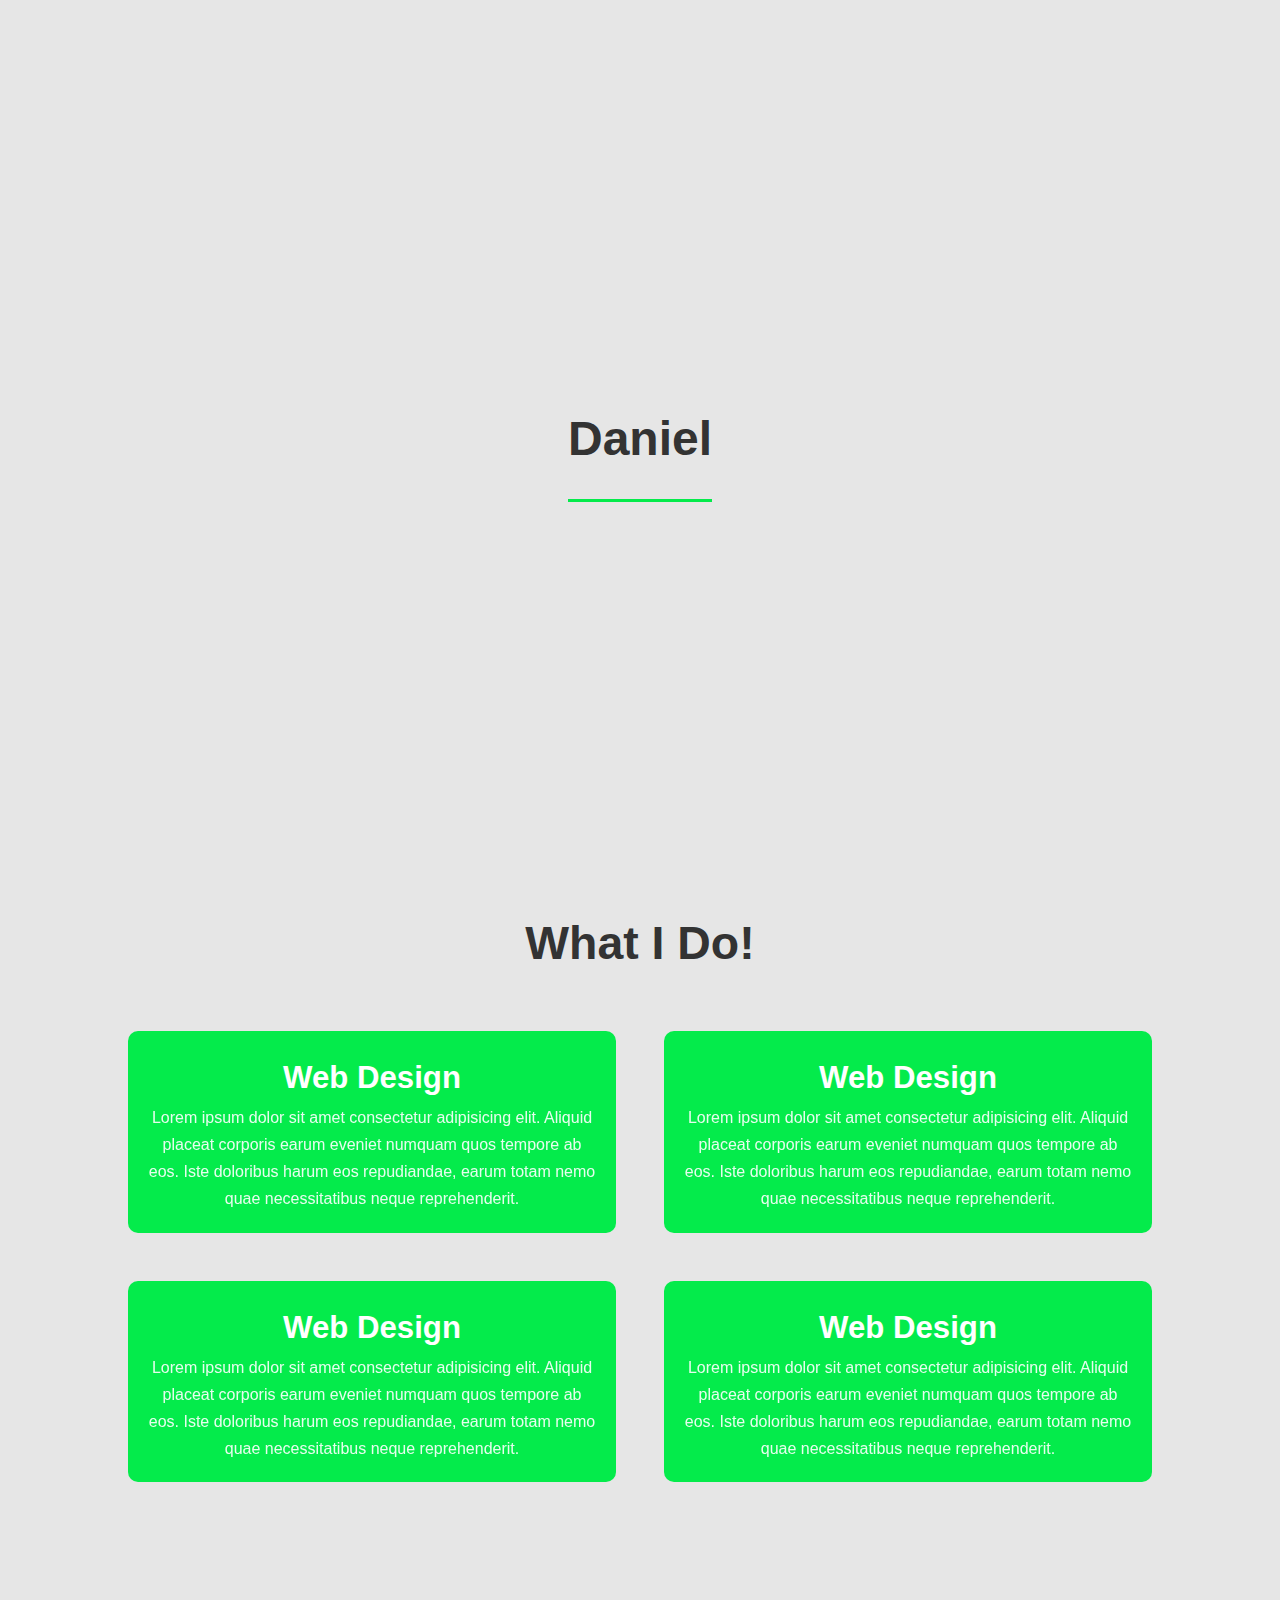
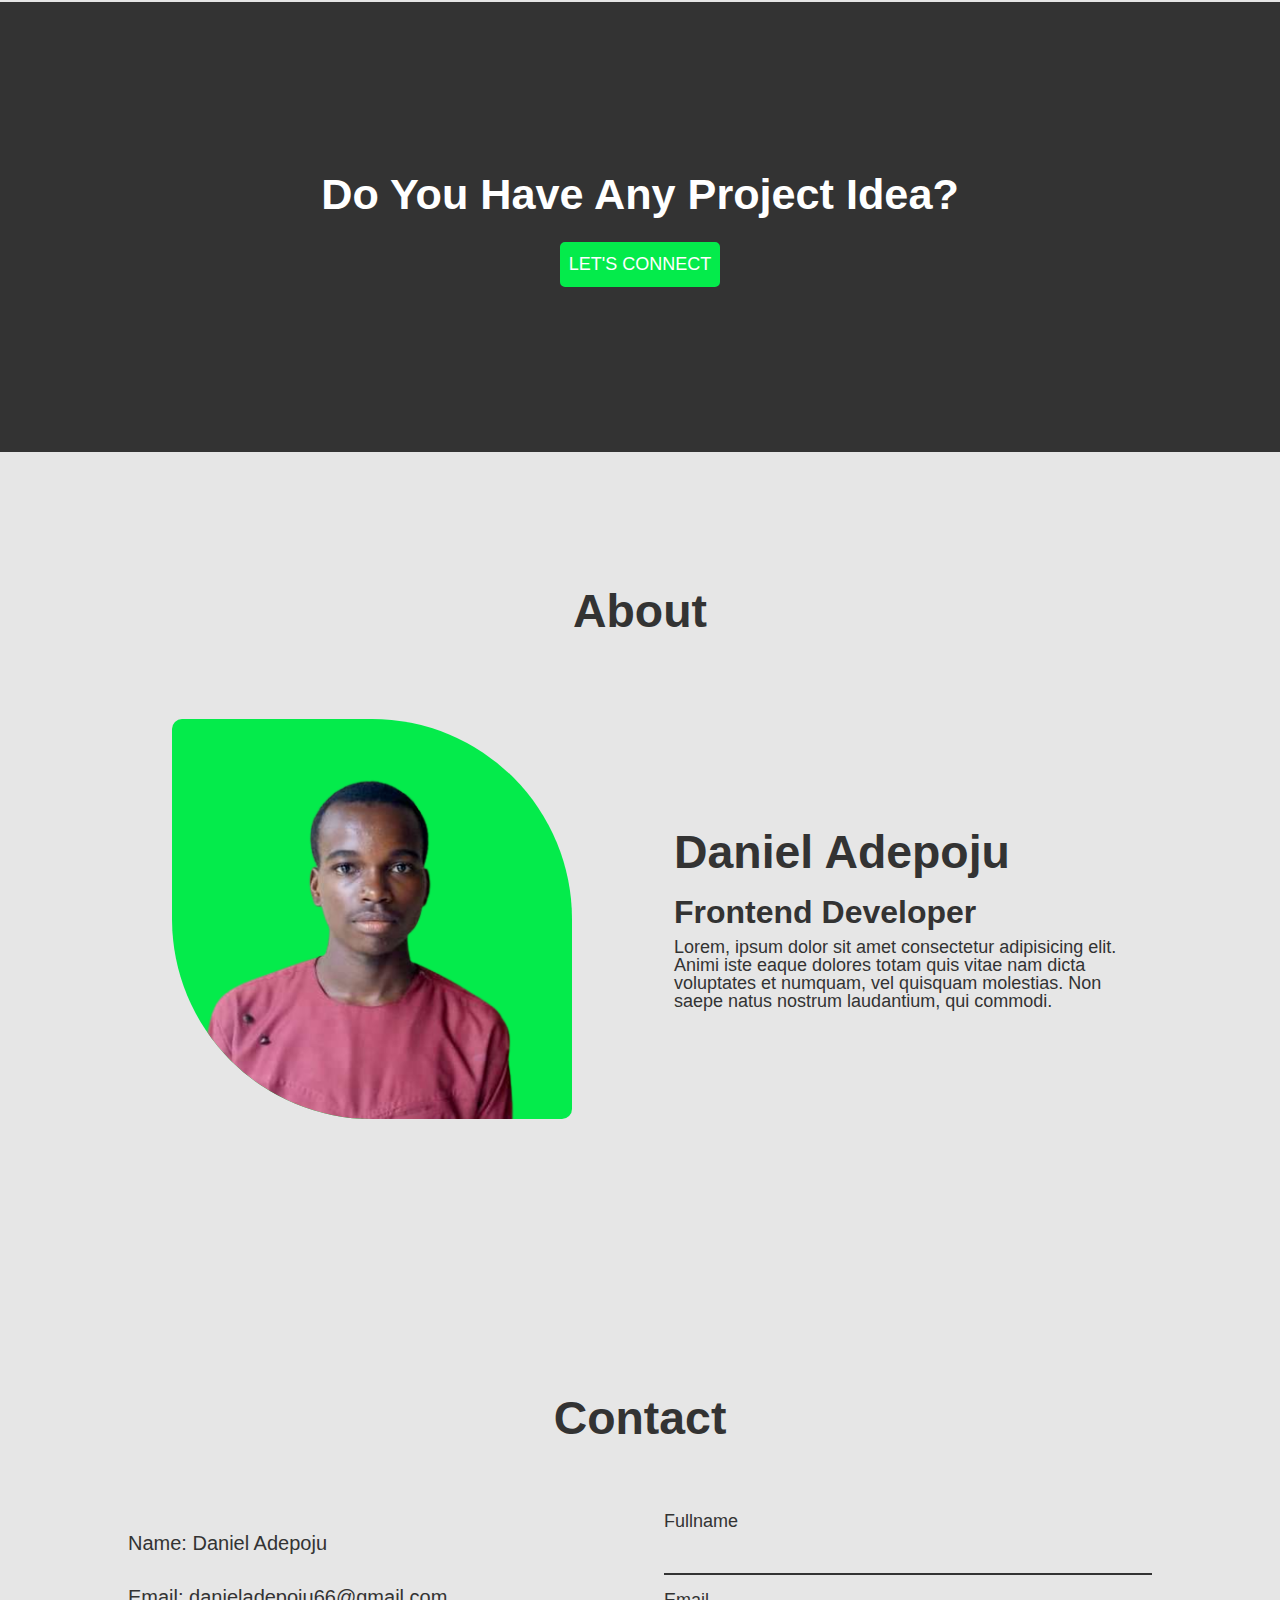
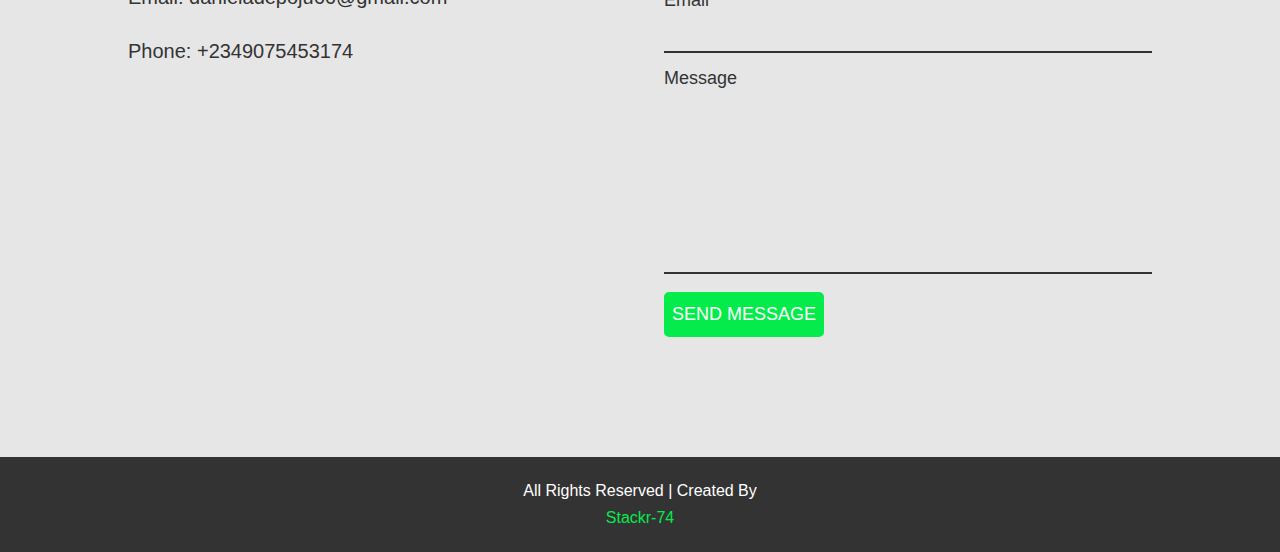
<file: index.html>
<!DOCTYPE html>
<html lang="en">
<head>
    <meta charset="UTF-8">
    <meta http-equiv="X-UA-Compatible" content="IE=edge">
    <meta name="viewport" content="width=device-width, initial-scale=1.0">
    <title>Portfolio</title>
    <link rel="stylesheet" href="css/style.css">
</head>
<body>
    
    <!-- PRELOADER -->
    <div class="preloader">

        <div class="preload-text">Daniel</div>

        <div class="progress">

            <div class="progress-fill"></div>

        </div>    

    </div>

    <!-- HEADER -->
    <header class="header" id="header">

        <!-- LOGO -->
        <a href="#" class="logo">Daniel</a>

        <!-- NAV-TOGGLE BUTTON -->
        <button class="nav-button" id="nav-button">
            <span class="line line-1"></span>
            <span class="line line-2"></span>
        </button>

        <!-- NAVIGATION LINKS -->
        <nav class="nav" id="nav-bar">

            <li><a href="#home" class="link-item">Home</a></li>

            <li><a href="#services" class="link-item">Services</a></li>

            <li><a href="#about" class="link-item">About</a></li>

            <li><a href="#contact" class="link-item">Contact</a></li>

        </nav>

        <div class="blur"></div>
    </header>

    <!-- START OF SECTIONS -->
    <main>
       <!-- HERO, HOME SECTION -->
    <section class="section hero" id="home" data-reveal>

        <div class="hero-container text-center">

            <h4 class="hero-subtopic">Hi, I'm</h4>

            <h1 class="hero-topic">Daniel Adepoju</h1>

            <h4 class="hero-subtopic">A Frontend Developer</h4>

            <div class="image-wrapper">
                <img src="images/opeyem.png" alt="Daniel Adepoju's image" class="hero-avatar">
            </div>

            <div class="buttons">
                <button class="hire-btn" id="hire-btn">Hire Me</button>
                <button class="cv-btn" id="download">Download CV</button>
            </div>
         </div>
    </section>

    <!-- SERVICES SECTION -->
    <section class="section services" id="services" data-reveal>
        <h2 class="page-title text-center">What I Do!</h2>

        <div class="service-container">
            <ul class="scrollable">
                <li class="card">
                    <h3 class="card-title">Web Design</h3>
                    <p class="card-text">Lorem ipsum dolor sit amet consectetur adipisicing elit. Aliquid placeat corporis earum eveniet numquam quos tempore ab eos. Iste doloribus harum eos repudiandae, earum totam nemo quae necessitatibus neque reprehenderit.</p>
                </li>
                <li class="card">
                    <h3 class="card-title">Web Design</h3>
                    <p class="card-text">Lorem ipsum dolor sit amet consectetur adipisicing elit. Aliquid placeat corporis earum eveniet numquam quos tempore ab eos. Iste doloribus harum eos repudiandae, earum totam nemo quae necessitatibus neque reprehenderit.</p>
                </li>
                <li class="card">
                    <h3 class="card-title">Web Design</h3>
                    <p class="card-text">Lorem ipsum dolor sit amet consectetur adipisicing elit. Aliquid placeat corporis earum eveniet numquam quos tempore ab eos. Iste doloribus harum eos repudiandae, earum totam nemo quae necessitatibus neque reprehenderit.</p>
                </li>
                <li class="card">
                    <h3 class="card-title">Web Design</h3>
                    <p class="card-text">Lorem ipsum dolor sit amet consectetur adipisicing elit. Aliquid placeat corporis earum eveniet numquam quos tempore ab eos. Iste doloribus harum eos repudiandae, earum totam nemo quae necessitatibus neque reprehenderit.</p>
                </li>
            </ul>
        </div>

    </section>

    <!-- CALL TO ACTION -->
        <section class="section cta" data-reveal>
            <h2 class="cta-text">Do you have any project idea?</h2>
            <button class="cv-btn" id="connect-btn">Let's Connect</button>
        </section>


    <!-- ABOUT SECTION -->
    <section class="section about" id="about" data-reveal>
        <h2 class="page-title text-center">About</h2>

        <div class="about-container">
            <div class="first-box">
                <img src="images/opeyem.png" alt="Daniel Adepoju's image" class="about-img">
            </div>

            <div class="second-box">
                <h3 class="name">Daniel Adepoju</h3>
                <h4 class="role">Frontend Developer</h4>
                <p class="about-desc">Lorem, ipsum dolor sit amet consectetur adipisicing elit. Animi iste eaque dolores totam quis vitae nam dicta voluptates et numquam, vel quisquam molestias. Non saepe natus nostrum laudantium, qui commodi.</p>
            </div>
        </div>
    </section>


    <!-- CONTACT -->
    <section class="section contact" id="contact" data-reveal>
        <h2 class="page-title text-center">Contact</h2>
        <div class="contact-container">
            <div class="personal-details">
                <span>Name: Daniel Adepoju</span>
                <span>Email: danieladepoju66@gmail.com</span>
                <span>Phone: +2349075453174</span>
            </div>
            <form action="" id="myform">
               <div>
                    <label for="name">Fullname</label>
                    <input type="text" id="fullname">
               </div>

                <div>
                    <label for="name">Email</label>
                    <input type="email" id="email">
                </div>

                <div>
                    <label for="name">Message</label>
                    <textarea id="message"></textarea>
                </div>

                <button class="cv-btn submit-btn">Send Message</button>
            </form>
        </div>
    </section>

    <footer class="footer">
        <p>All rights reserved | Created by <br/><span class="green">Stackr-74</span></p>
    </footer>

   </main>

    <script src="js/script.js"></script>
</body>
</html>
</file>
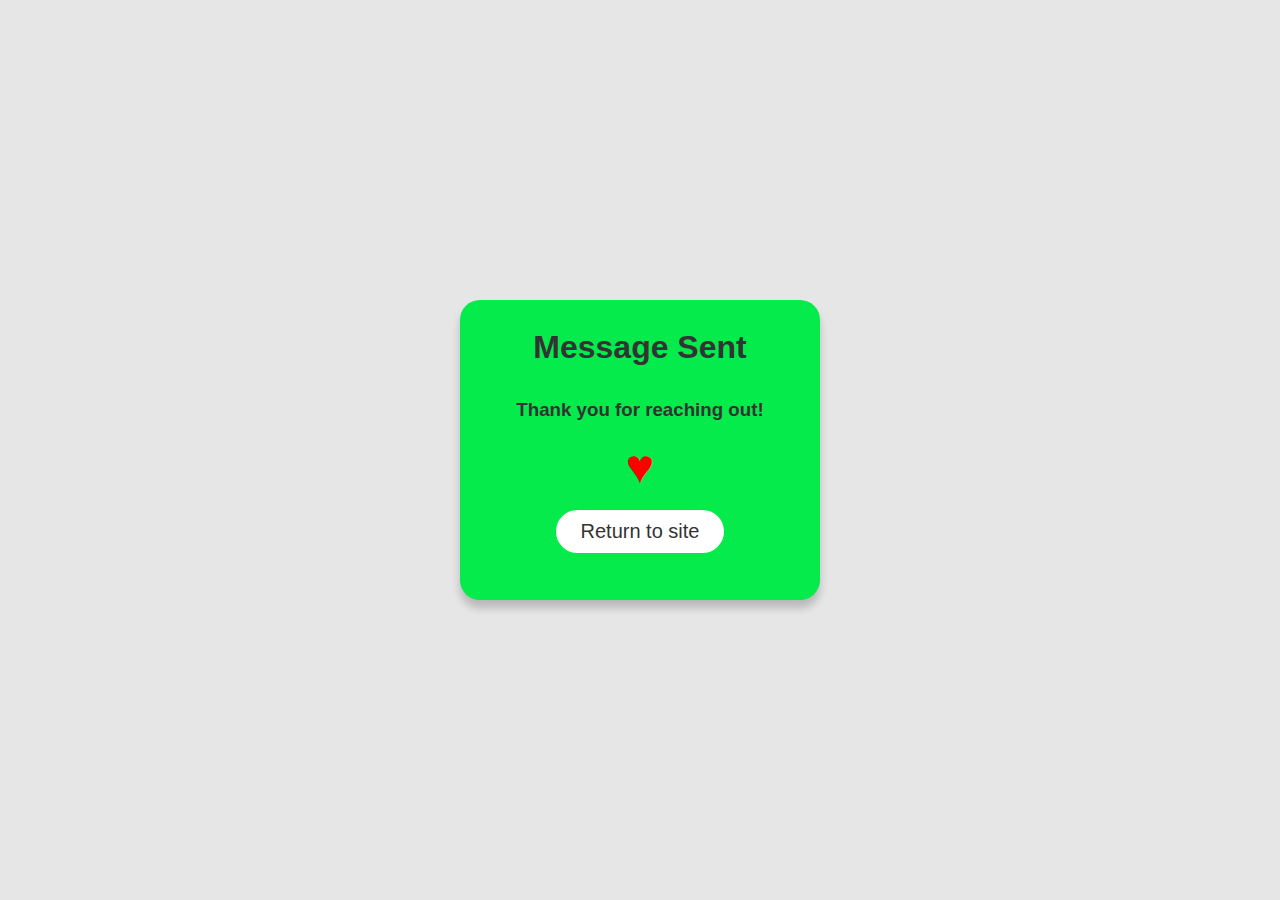
<file: thankyou.html>
<!DOCTYPE html>
<html lang="en">
<head>
    <meta charset="UTF-8">
    <meta http-equiv="X-UA-Compatible" content="IE=edge">
    <meta name="viewport" content="width=device-width, initial-scale=1.0">
    <title>Thank You! &hearts;</title>
    <link rel="stylesheet" href="css/style.css">
</head>
<body>
    <div class="banner">
        <div class="info">
            <h1>Message Sent</h1>
            <h3>Thank you for reaching out!
                <span class="red">&hearts;</span>
            </h3>
            <button id="redirect-btn">Return to site</button>
        </div>
    </div>

    <script>
        const redirect = document.querySelector('#redirect-btn');

            redirect.addEventListener('click', () => {
                window.setTimeout(() => {
                    window.location.href = "index.html";
                }, 3000);
        })
    </script>
</body>
</html>
</file>
<file: css/style.css>
* {
    padding: 0;
    margin: 0;
    box-sizing: border-box;
    font-family: Arial, Helvetica, sans-serif;
}

:root { 
    --main-color: rgb(230, 230, 230);
    --secondary-color: #04eb4b;
    --dark-secondary: #04bb4b;
    --black: #333;
    --white-col: #ffffff;

    --red-col: #ff0000;
}

html { scroll-behavior: smooth; }

body {
    overflow-x: hidden;
    background: var(--main-color);
    line-height: 1.7;
    color: var(--black);
}


::-webkit-scrollbar { width: 6px; }

::-webkit-scrollbar-thumb { 
    border-radius: 10px;
    background: var(--secondary-color);
}

/* GLOBAL ELEMENT */

a { text-decoration: none; }

button {
    border: 2px solid var(--secondary-color);
    border-radius: 5px;
    font-size: 18px;
    color: var(--black);
    background: transparent;
    cursor: pointer;
    transition: 400ms ease;
    font-weight: 500;
}

li { list-style: none; }

span { display: block; font-size: 16Px; }

/* END OF GLOBAL ELEMENT */

/* PRELOADER */
.preloader {
    position: fixed;
    top: 0;
    left: 0;
    bottom: 0;
    width: 100%;
    min-height: 100vh;
    display: grid;
    place-content: center;
    gap: 20px;
    background: var(--main-color);
    z-index: 3;
    transition: 500ms;
    transform-origin: top;
}

.preloader.loaded { transform: translateY(-100%); }

.preload-text {
    font-size: 3rem;
    font-weight: 600;
}

.progress {
    height: 3px;
    overflow: hidden;
    background: var(--main-color);
}

.progress-fill {
    background: var(--secondary-color);
    height: 100%;
    width: 100%;
    animation: loading 1.5s linear infinite;
    animation-delay: 250ms;
}


@keyframes loading {
    0% { transform: translateX(0);}
    100% { transform: translateX(100%); }
}

/* END OF PRELOADER */

/* START OF USABLE */
.section {
    padding: 20px 20px;
}

.cv-btn, .hire-btn {
    width: 160px;
    padding: 10px 0 10px 0;
    text-transform: uppercase;
}

.text-center { text-align: center; }

.page-title {
    font-size: 2.5rem;
    text-transform: capitalize
}

.service-container,
 .about-container,
.contact-container {
    margin-top: 3rem;
}

section {
    animation: reveal 2s ease forwards;
}

@keyframes reveal {
    0% { opacity: 0; }
    100% { opacity: 1; }
}

/* END OF REUSABLE */

/* HEADER */
.header {
    position: absolute;
    top: 0;
    left: 0;
    width: 100%;
    padding: 15px;
    display: flex;
    align-items: center;
    justify-content: space-between;
    z-index: 2;
    transition: 500ms ease;
}

.header.active {
    position: fixed;
    top: 0;
    padding: 20px;
    z-index: 6;
}


/* LOGO */
.logo {
    font-size: 2.15rem;
    color: var(--black);
    font-weight: 700;
}

/* NAV-BUTTON */
.nav-button {
    display: flex;
    justify-content: center;
    align-items: center;
    flex-direction: column;
    gap: 10px;
    border: none;
    z-index: 4;
}

/* LINE */
.line {
    width: 30px;
    height: 2px;
    background: var(--black);
    transition: 400ms ease;
}

.nav-button.active .line-1 {
     transform: rotate(-45deg) translate(-4px, 5px);
}


.nav-button.active .line-2 {
     transform: rotate(45deg) translate(-3px, -5px);
}


/* NAV */
.nav {
    position: fixed;
    top: -100%;
    left: 0;
    background: var(--main-color);
    width: 100%;
    display: flex;
    flex-direction: column;
    padding: 20px;
    gap: 20px;
    box-shadow: 0 5px 5px rgba(0,0,0,0.2);
    transition: 1s ease;
}

.nav.active { top: 0; }


.link-item {
    position: relative;
    font-size: 22px;
    color: var(--black);
    padding: 10px;
}

.link-item:before {
    position: absolute;
    content: '';
    display: block;
    top: 0;
    left: 0;
    height: 100%;
    width: 1%;
    background: var(--secondary-color);
    z-index: -1;
    transition: 2s ease;
}

.link-item:hover { color: (--white-col); }

.link-item:hover::before { width: 79vw;}

/* BLUR */
.blur {
    position: absolute;
    top: 0;
    left: 0;
    width: 100%;
    height: 100%;
    background: rgba(230, 230, 230, 0.95);
    filter: blur(8px);
    z-index: -1;
}

img {
     width: 100%;
     height: 100%;
 }

/* HERO */
.hero {
    margin-top:  100px;
}

.hero-topic { 
    font-size: 2.3rem;
    line-height: 1.2;
    font-weight: 700;
}

.hero-subtopic { font-size: 1.35rem; }

.image-wrapper {
    width: 280px;
    height: 280px;
    overflow: hidden;
    border-radius: 50%;
    background: var(--secondary-color);
    margin: 20px auto 0 auto;
}

.hero-avatar {
    width: 100%;
    height: 100%;
    object-fit: cover;
}

.buttons { 
    display: flex;
    flex-wrap: wrap;
    justify-content: center;
    gap: 10px;
    margin-top: 30px;
}

.cv-btn { 
    color: var(--white-col);
    background: var(--secondary-color); 
}

.cv-btn:is(:hover, :focus-visible),
.card:is(:hover, :focus-visible)
{ 
    background: var(--dark-secondary);
}


/* SERVICES */

.scrollable { 
    display: grid;
    grid-template-columns: repeat(1, 1fr);
    align-items: center;
    overflow: hidden;
    width: 100%;
    gap: 25px;
}

.card {
    height: 100%;
    background: var(--secondary-color);
    padding: 20px;
    border-radius: 10px;
    text-align: center;
    transition: 3s ease-out;
}

.card-title {
    font-size: 1.95rem;
    color: var(--white-col) 
}

.card-text {
    color: var(--white-col);
    opacity: 0.9;
}


/* CALL TO ACTION */
.cta {
    background: var(--black);
    text-align: center;
    padding: 20px;
}

.cta-text { 
    color: var(--white-col);
    text-transform: capitalize;
    font-size: 22px;
}

.cta .cv-btn {
    font-size: 18px;
    margin: 10px 0;
}

/* ABOUT */

.about-container {
    display: grid;
    grid-template-columns: repeat(1, 2fr);
}

.first-box {
    width: 100%;
    background: var(--secondary-color);
    justify-content: center;
    margin: 20px auto;
    border-radius: 10px 50%;
    overflow: hidden;
    height: 300px;
}
.about-img {
    object-fit: cover;
    width: 100%;
    height: 300px;
}

.second-box {
    margin: 20px 0;
    padding: 10px;
    line-height: 1;
}

.name {
    font-size: 2rem;
    margin-bottom: 20px;
}

.role {
    font-size: 1.25rem;
    margin-bottom: 10px;
}

.about-desc { font-size: 17px; }

/* Contact */

.contact-container {
    display: grid;
    grid-template-columns: repeat(1, 1fr);
}

.personal-details { 
    margin-bottom: 20px;
}

#myform {
    position: relative;
    display: grid;
    gap: 10px;
}

label {
     font-size: 18px; 
}

input, textarea {
    padding: 8px 0;
    border: none;
    border-bottom: 2px solid var(--black);
    background: none;
    width: 100%;
    outline: none;
    color: var(--black);
    font-size: 17px;
    transition: 400ms;
}

input:focus-visible,
textarea:focus-visible
{
    border-bottom-color: var(--secondary-color);
}

#message {
    height: 180px;
    max-height: 300px;
    resize: none;
}

.footer
{
    width: 100%;
    padding: 20px 10px;
    background: var(--black);
}

.footer p {
    color: var(--white-col);
    text-transform: capitalize;
    text-align: center;
}

.green { color: var(--secondary-color); }


/* THANK YOU PAGE */
.banner {
    position: relative;
    height: 100vh;
    width: 100%;
    background: var(--main-color);
    display: flex;
    justify-content: center;
    align-items: center;
}

.info {
    width: 360px;
    height: 300px;
    border-radius: 20px;
    background: var(--secondary-color);
    padding: 20px 10px;
    box-shadow: 0 8px 8px rgba(0,0,0,0.2);
    text-align: center;
}

.info h1 {
    margin-bottom: 20px;
}

.red {
    font-size: 3rem;
    color: var(--red-col);
}

#redirect-btn {
    background: var(--white-col);
    padding: 10px 25px;
    font-size: 20px;
    border-radius: 25px;
}

#redirect-btn:is(:hover, :focus-visible) {
    box-shadow: 0 5px 5px rgba(0,0,0,0.2);
}

/* MEDIA QUERIES     */
@media screen and (min-width: 768px) {

    .header, .header.active { padding: 24px 5%; }

    .section { padding: 5%; }


    .hero { 
        height: 100vh;
        margin-top: 80px;
    }

    .hero-topic { font-size: 3.55rem; }

    .hero-subtopic { font-size: 2rem; }

    .image-wrapper { width: 300px; height: 300px; }

    .scrollable { grid-template-columns: repeat(2, 2fr); }

    .cta { 
        display: grid;
        place-content: center;
        justify-content: center;
        height: 50vh;
        padding: 2rem 1rem;
    }

    .cta-text { font-size: 2.7rem; }

    .cta .cv-btn {justify-self: center;}

    .first-box { width: 400px; height: 400px; }

    .about-container {
        grid-template-columns: repeat(2, 2fr);
        gap: 3rem;
        align-items: center;
    }
    .about-img { height: 400px; }

    .contact-container {
        grid-template-columns: repeat(2, 2fr);
        gap: 3rem;
    }

    .personal-details span {
        font-size: 20px;
        margin: 20px 0;
     }
}

@media screen and (min-width: 1024px) {
    .header { padding: 24px 10%; }

    .section { padding: 120px 10%; }

    .hero { 
        margin-top: 5%;
        height: 80vh;
     }

    .hero-container { line-height: 1.2; }

    .hero-container.text-center { text-align: left;}

    .hero-topic { font-size: 5rem; }

    .hero-subtopic { font-size: 2.7rem; }

    .buttons { 
        text-align: left;
        margin: 30px 0;
        justify-content: flex-start;
    }

    .image-wrapper {
        position: absolute;
        width: 420px;
        height: 420px;
        top: 50%;
        right: 5%;
        transform: translateY(-50%);
    }

    .page-title { font-size: 2.9rem; }

    .scrollable { gap: 3rem; }

    .name { font-size: 2.9rem; }

    .role { font-size: 2rem; }

    .about-desc { font-size: 18px; }
}
</file>
